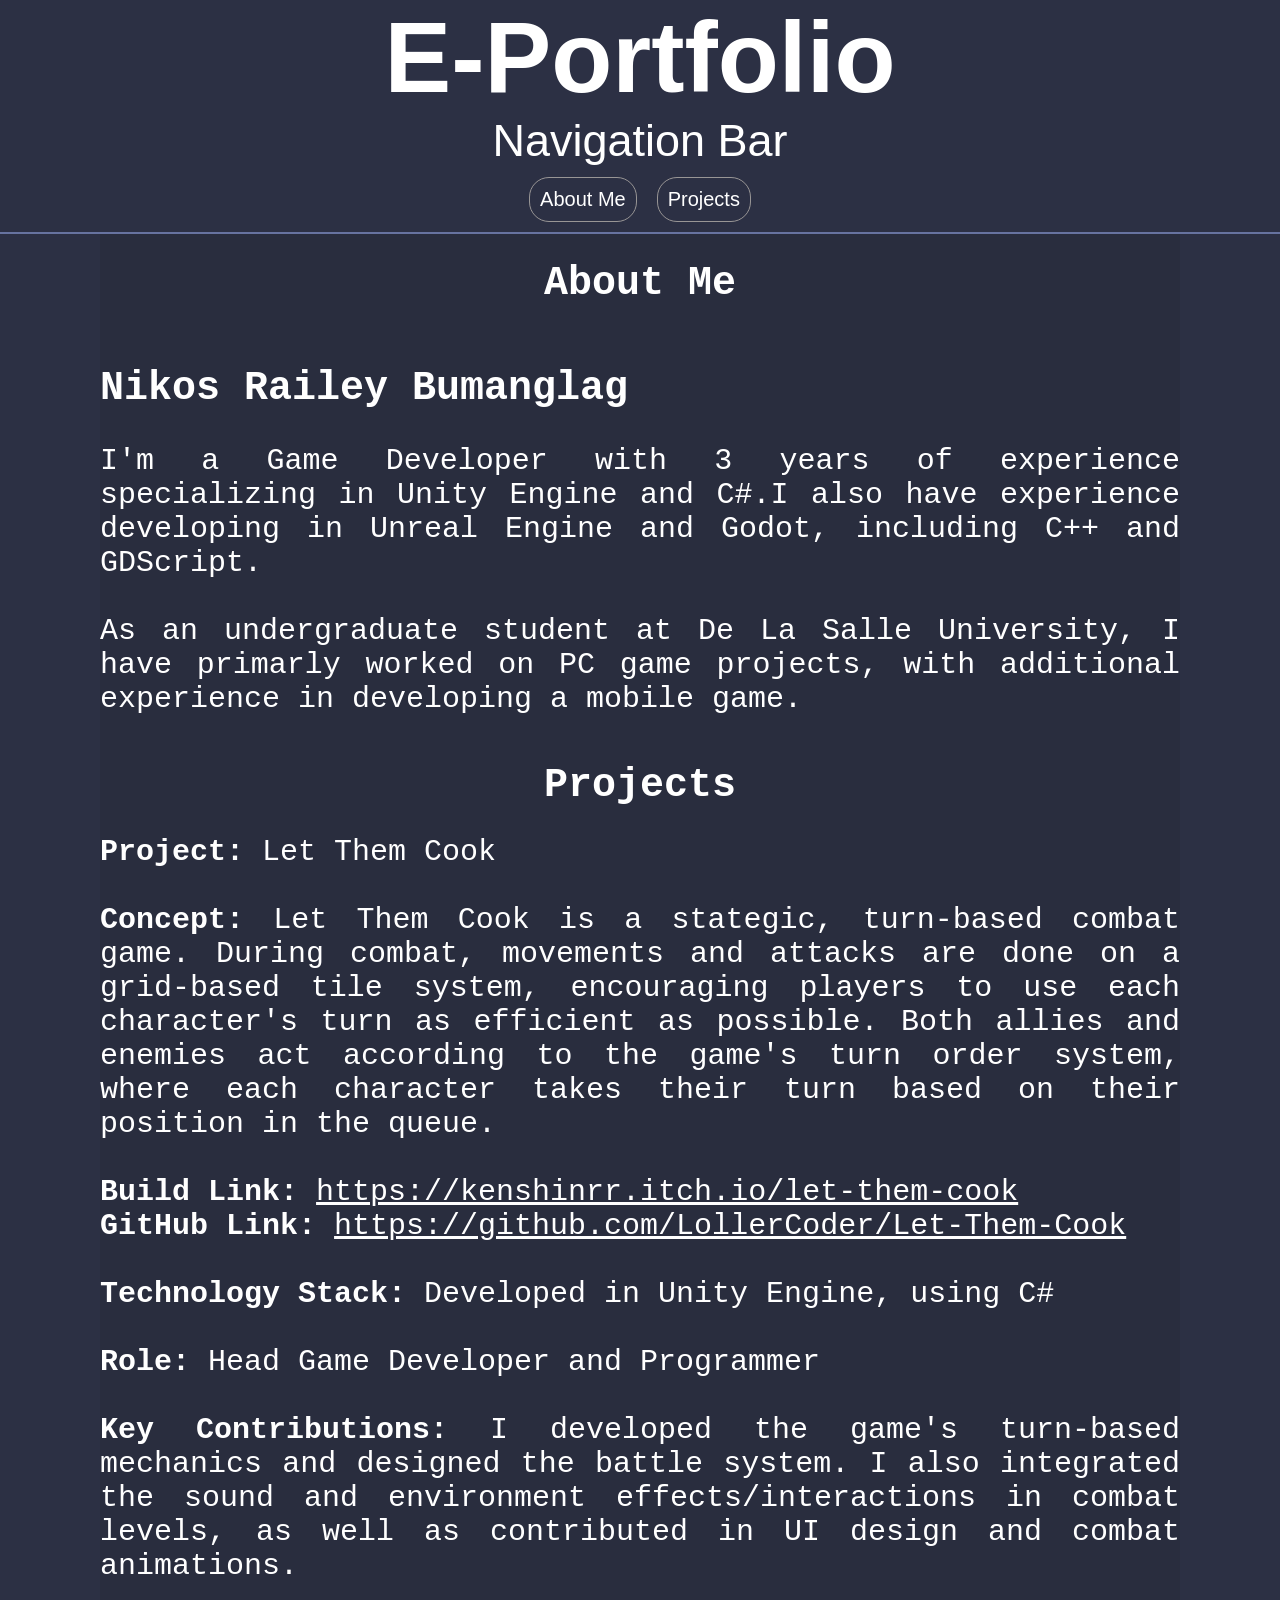
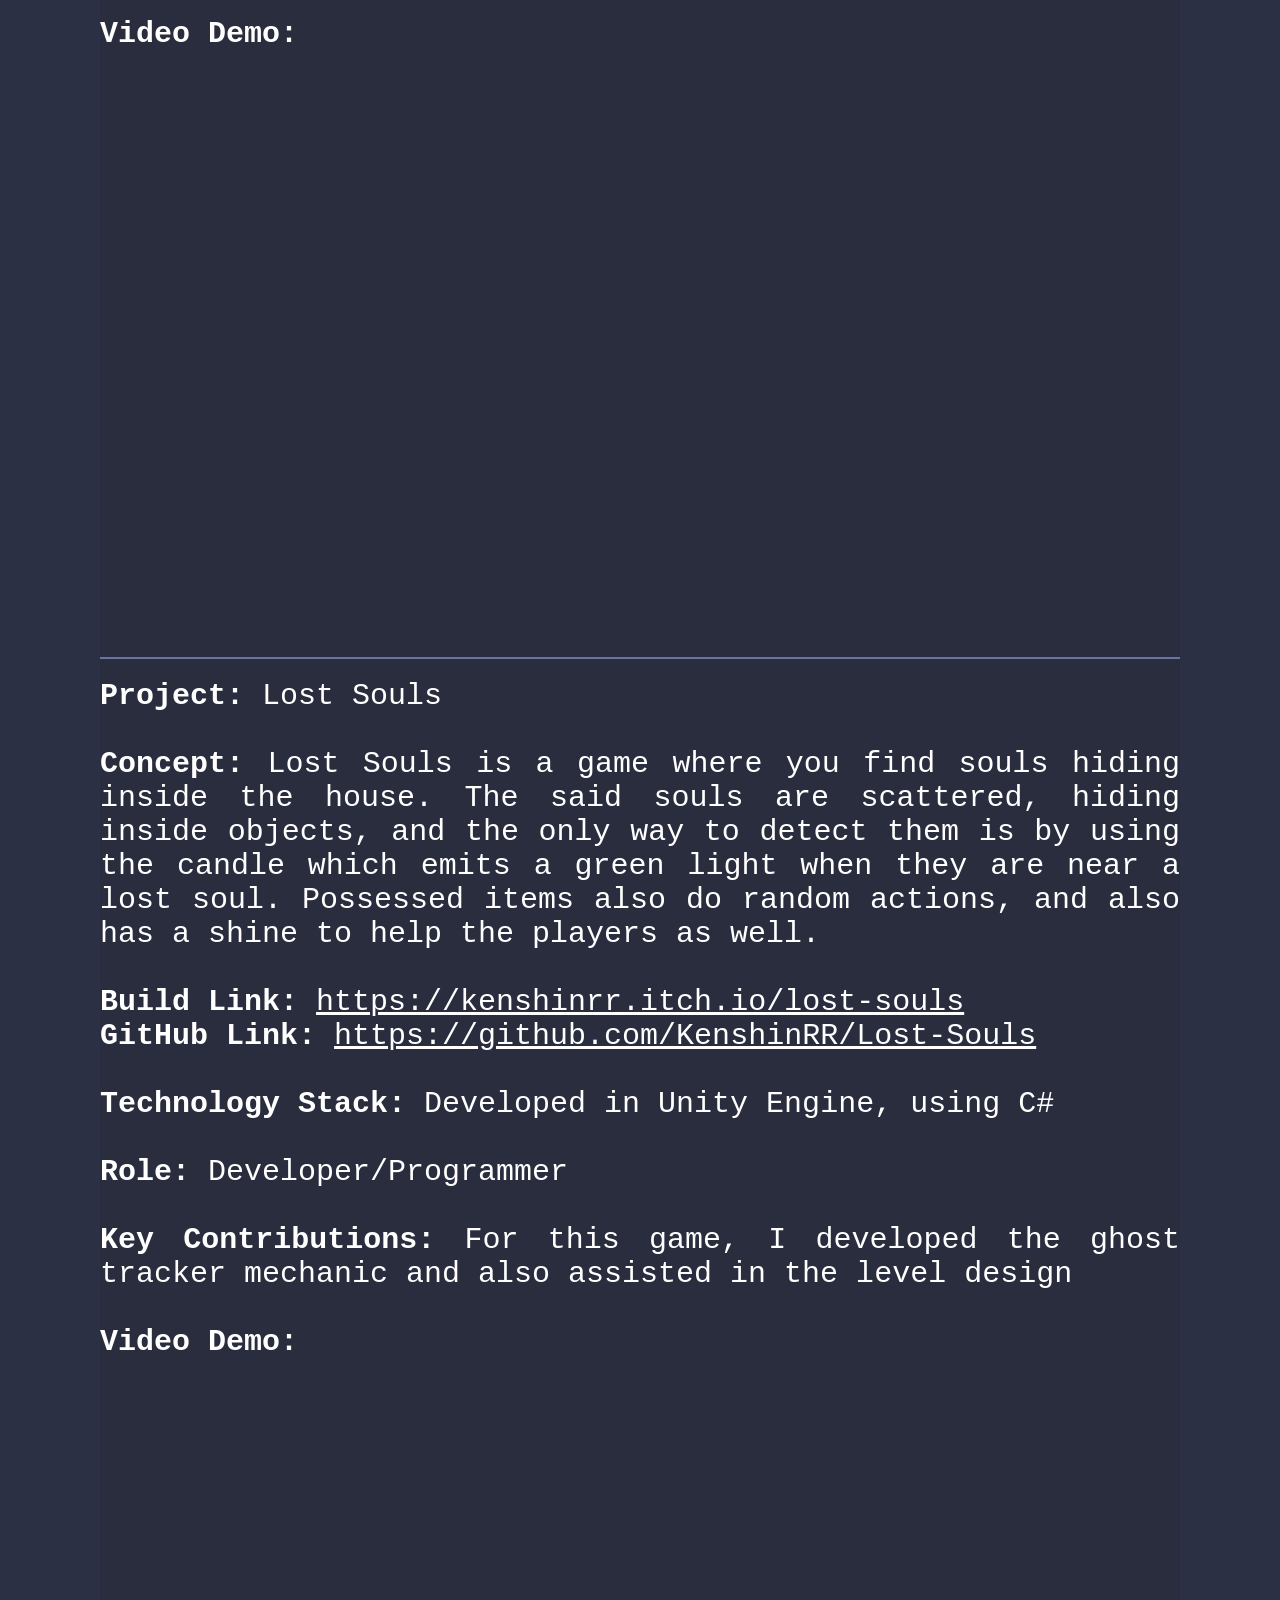
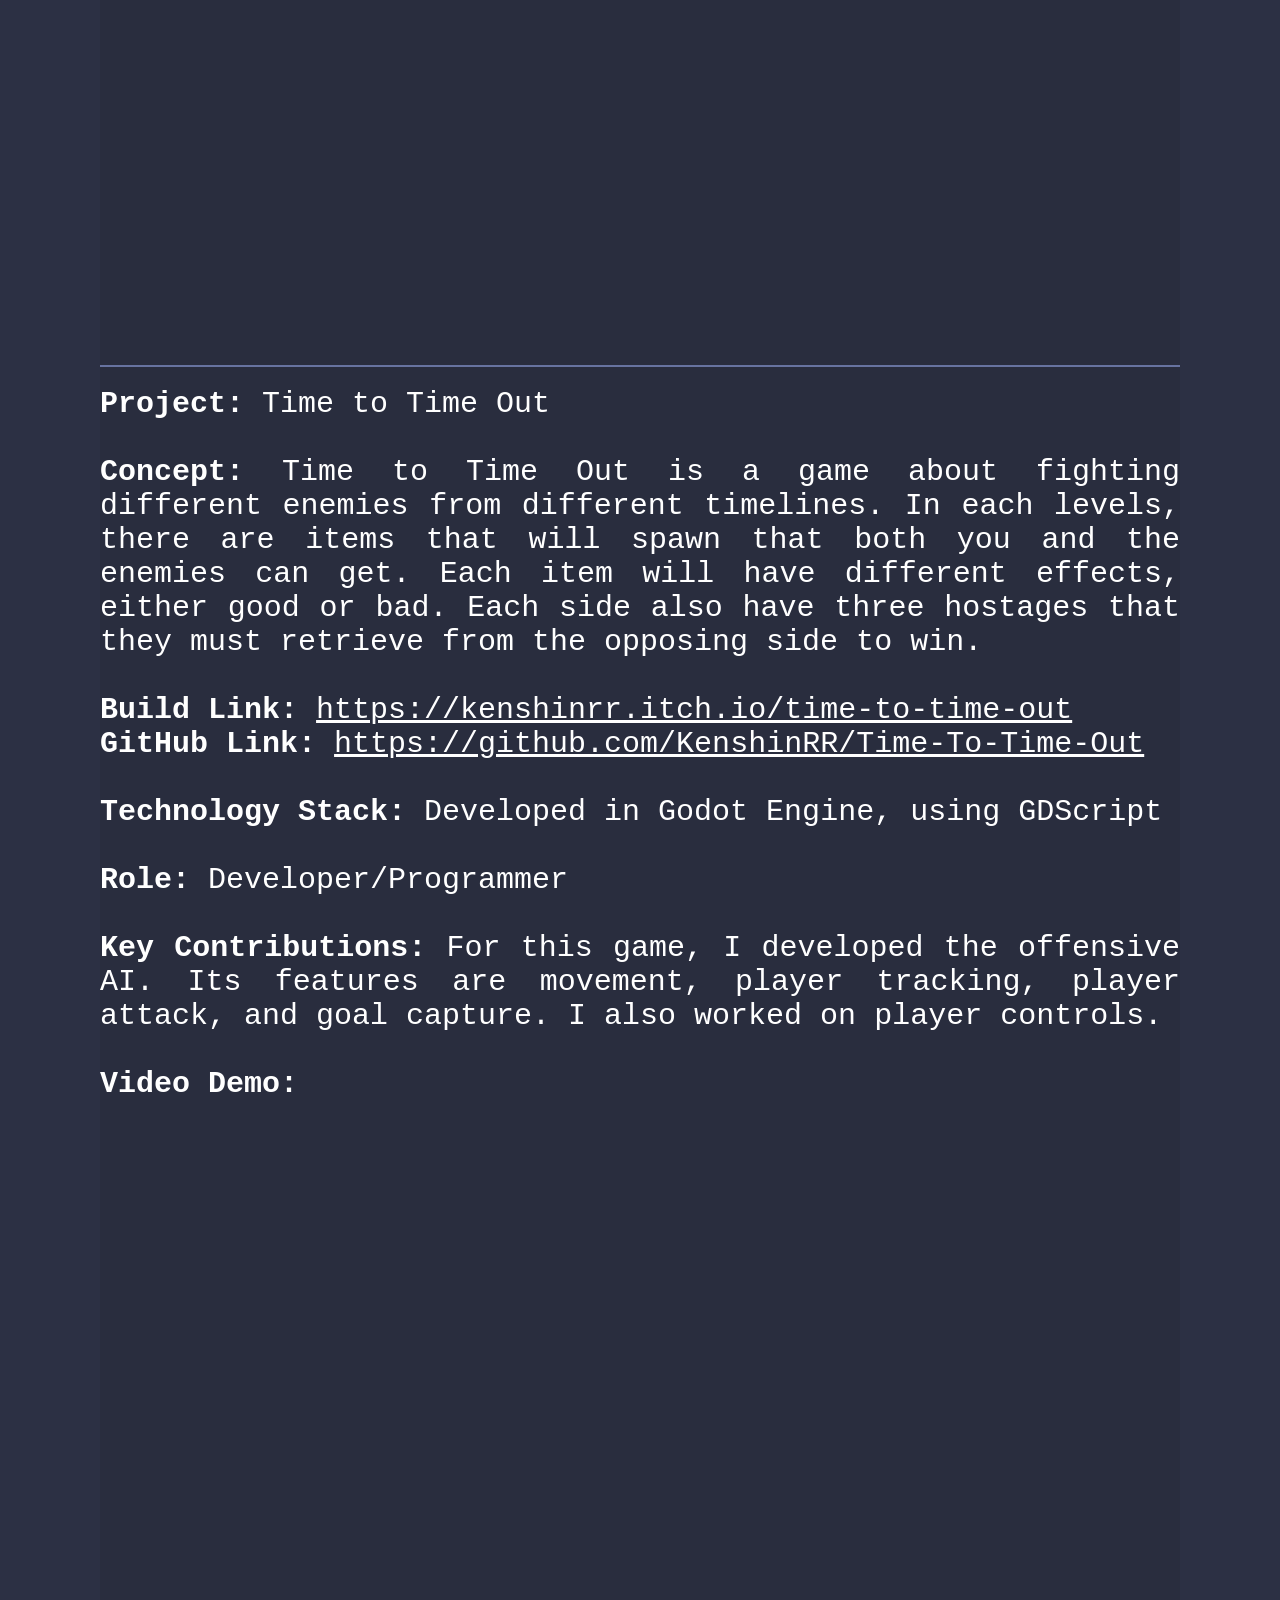
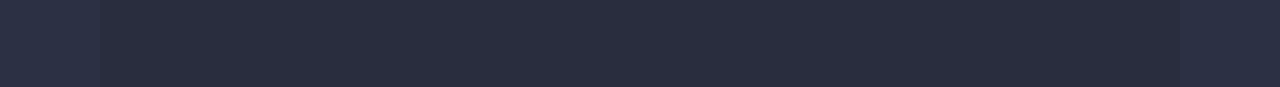
<file: index.html>
<!doctype html>
<html lang="en">

<head>
  <meta charset="UTF-8" />
  <meta name="description" content="My Game Dev Portfolio, showcasing projects I have worked on." />
  <meta name="author" content="Nikos Railey Bumanglag" />
  <meta name="viewport" content="width=device-width, initial-scale=1.0" />
  <link rel="stylesheet" type="text/css" href="indexStyle.css" />
  <title>My Portfolio</title>
</head>

<body>
  <header class="TopDiv">
    <h1>E-Portfolio</h1>
    <p>Navigation Bar</p>
    <nav>
      <ol class="navArea">
        <li>
          <a href="#AboutMe" class="navText">About Me</a>
        </li>
        <li>
          <a href="#Projects" class="navText">Projects</a>
        </li>
      </ol>
    </nav>
  </header>

  <hr />

  <div class="mainBody" id="#AboutMe">
    <aside></aside>
    <main>
      <!-- ABOUT ME -->
      <div>
        <h1>About Me</h1>
        <h2>Nikos Railey Bumanglag</h2>
        <p class="textBody">I'm a Game Developer with 3 years of experience specializing in Unity Engine and C#.I also
          have experience developing in Unreal Engine and Godot, including C++ and GDScript. <br><br>As an
          undergraduate student at De La Salle University, I have primarly worked on PC game projects, with additional
          experience in developing a mobile game.
        </p>
      </div>
      <!-- PROJECTS -->
      <div>
        <h1>Projects</h1>
        <p class="textBody"><strong>Project:</strong> Let Them Cook<br><br>

          <strong>Concept:</strong> Let Them Cook is a stategic, turn-based combat game. During combat, movements and
          attacks are done on a grid-based tile system, encouraging players to use each character's turn as efficient as
          possible. Both allies and enemies act according to the game's turn order system, where each character takes
          their turn based on their position in the queue.<br><br>
          <strong>Build Link:</strong> <a
            href="https://kenshinrr.itch.io/let-them-cook">https://kenshinrr.itch.io/let-them-cook</a><br>
          <strong>GitHub Link:</strong> <a
            href="https://github.com/LollerCoder/Let-Them-Cook">https://github.com/LollerCoder/Let-Them-Cook</a><br><br>

          <strong>Technology Stack: </strong> Developed in Unity Engine, using C# <br><br>

          <strong>Role:</strong> Head Game Developer and Programmer <br><br>

          <strong>Key Contributions:</strong> I developed the game's turn-based mechanics and designed the battle
          system. I also integrated the sound and environment effects/interactions in combat levels, as well as
          contributed in UI design and combat animations. <br><br>

          <strong>Video Demo:</strong> <br>
          <iframe width="1025" height="577" src="https://www.youtube.com/embed/bodWQnd8P48"
            title="Let Them Cook Tutorial Level" frameborder="0"
            allow="accelerometer; clipboard-write; encrypted-media; gyroscope; picture-in-picture; web-share"
            referrerpolicy="strict-origin-when-cross-origin" allowfullscreen></iframe>
        </p>
      </div>
      <hr />
      <div>
        <p class="textBody"><strong>Project:</strong> Lost Souls<br><br>

          <strong>Concept:</strong> Lost Souls is a game where you find souls hiding inside the house. The said souls
          are scattered, hiding inside objects, and the only way to detect them is by using the candle which emits a
          green light when they are near a lost soul. Possessed items also do random actions, and also has a shine to
          help the players as well. <br><br>
          <strong>Build Link:</strong> <a
            href="https://kenshinrr.itch.io/lost-souls">https://kenshinrr.itch.io/lost-souls</a><br>
          <strong>GitHub Link:</strong> <a
            href="https://github.com/KenshinRR/Lost-Souls">https://github.com/KenshinRR/Lost-Souls</a><br><br>

          <strong>Technology Stack: </strong> Developed in Unity Engine, using C# <br><br>

          <strong>Role:</strong> Developer/Programmer <br><br>

          <strong>Key Contributions:</strong> For this game, I developed the ghost tracker mechanic and also assisted in
          the level design<br><br>

          <strong>Video Demo:</strong> <br>
          <iframe width="1025" height="577" src="https://www.youtube.com/embed/qzOoEBYIBHk" title="Lost Souls Demo"
            frameborder="0"
            allow="accelerometer; autoplay; clipboard-write; encrypted-media; gyroscope; picture-in-picture; web-share"
            referrerpolicy="strict-origin-when-cross-origin" allowfullscreen></iframe>
        </p>
      </div>
      <hr />
      <div>
        <p class="textBody"><strong>Project:</strong> Time to Time Out<br><br>

          <strong>Concept:</strong> Time to Time Out is a game about fighting different enemies from different
          timelines. In each levels, there are items that will spawn that both you and the enemies can get. Each item
          will have different effects, either good or bad. Each side also have three hostages that they must retrieve
          from the opposing side to win.<br><br>
          <strong>Build Link:</strong> <a
            href="https://kenshinrr.itch.io/time-to-time-out">https://kenshinrr.itch.io/time-to-time-out</a><br>
          <strong>GitHub Link:</strong> <a
            href="https://github.com/KenshinRR/Time-To-Time-Out">https://github.com/KenshinRR/Time-To-Time-Out</a><br><br>

          <strong>Technology Stack: </strong> Developed in Godot Engine, using GDScript <br><br>

          <strong>Role:</strong> Developer/Programmer <br><br>

          <strong>Key Contributions:</strong> For this game, I developed the offensive AI. Its features are movement,
          player tracking, player attack, and goal capture. I also worked on player controls.<br><br>

          <strong>Video Demo:</strong> <br>
          <iframe width="1025" height="577" src="https://www.youtube.com/embed/h3nI6157k0c"
            title="Time To Time Out Demo" frameborder="0"
            allow="accelerometer; autoplay; clipboard-write; encrypted-media; gyroscope; picture-in-picture; web-share"
            referrerpolicy="strict-origin-when-cross-origin" allowfullscreen></iframe>
        </p>
      </div>
    </main>
    <aside></aside>

    <div>
</body>

</html>
</file>
<file: indexStyle.css>
body {
  background-color: #2c3044;
  display: flex;
  flex-direction: column;
  margin: 0;
  box-sizing: border-box;
}

hr {
  border: none;
  background-color: #6773a0;
  height: 2px;
  width: 100%;
  margin: 0px;
  position: relative;
}

.TopDiv {
  display: flex;
  flex-direction: column;
  text-align: center;
  color: white;
  font-size: 70px;
  font-family:
    "Trebuchet MS", "Lucida Sans Unicode", "Lucida Grande", "Lucida Sans",
    Arial, sans-serif;
}

.TopDiv h1 {
  font-size: 100px;
  margin: 0px;
}

.TopDiv p {
  font-size: 45px;
  margin: 0px;
}

.navArea {
  display: flex;
  justify-content: center;
  flex-wrap: wrap;
  margin: 0px;
  list-style: none;
  gap: 20px;
  padding: 10px;
}

.navArea a {
  padding: 10px;
  border: 1px solid rgb(152, 149, 149);
  border-radius: 20px;
}

.navArea li {
  display: flex;
}

.navText {
  white-space: nowrap;
  text-decoration: none;
  color: white;
  font-size: 20px;
  align-self: center;
  font-family:
    "Trebuchet MS", "Lucida Sans Unicode", "Lucida Grande", "Lucida Sans",
    Arial, sans-serif;
}

.mainBody {
  display: flex;
  flex: row;
}

.mainBody h2{
  font-size: 40px;
}

.mainBody a {
  color: white;
}

.mainBody a:visited {
  color: white;
}

aside {
  width: 100px;
  flex-shrink: 0;
}

main {
  flex-grow: 1;
  background-color: #292d3e;
  overflow: hidden;
  display: flex;
  flex-direction: column;
  gap: 20px;
  font-family: "Courier New", Courier, monospace;
  color: white;
}

main div {
  display: flex;
  flex-direction: column;
}

main h1 {
  align-self: center;
  font-size: 40px;
}

.textBody {
  margin: 0;
  text-align: justify;
  font-size: 30px;
}
</file>
